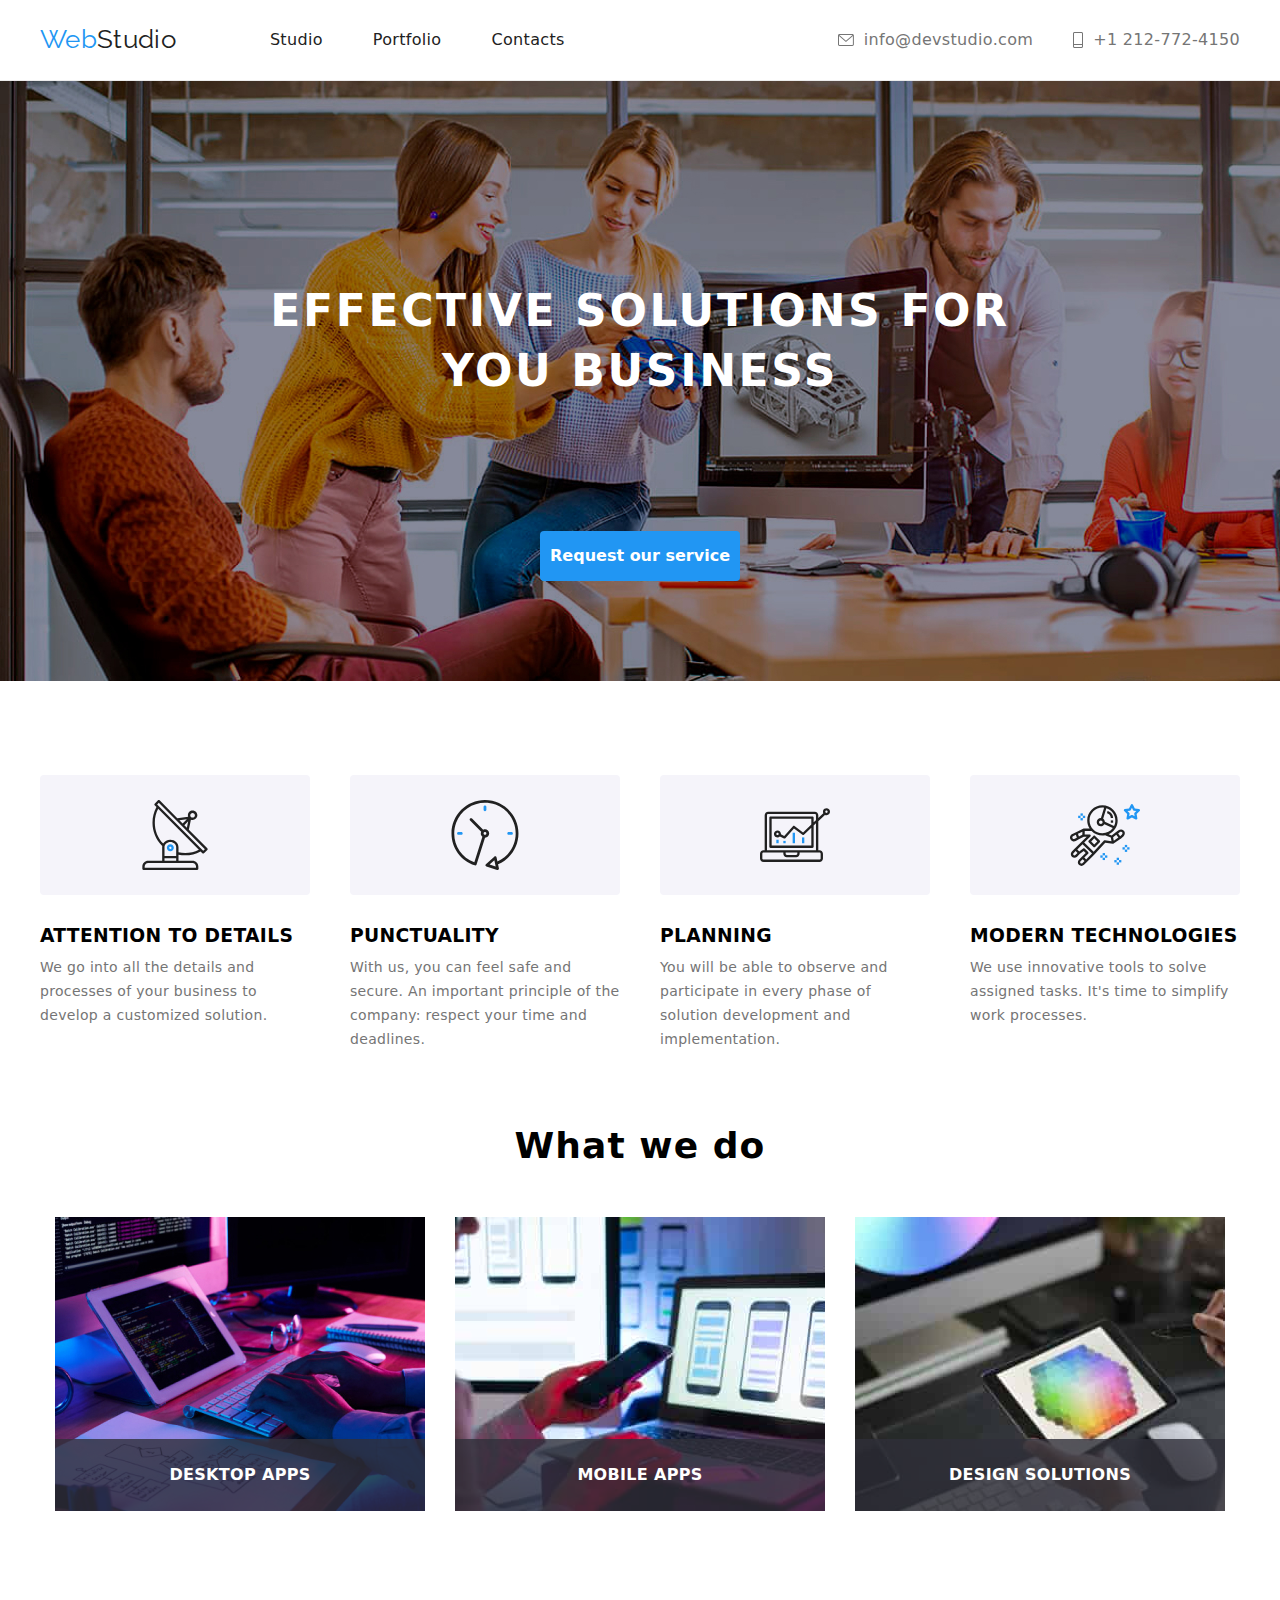
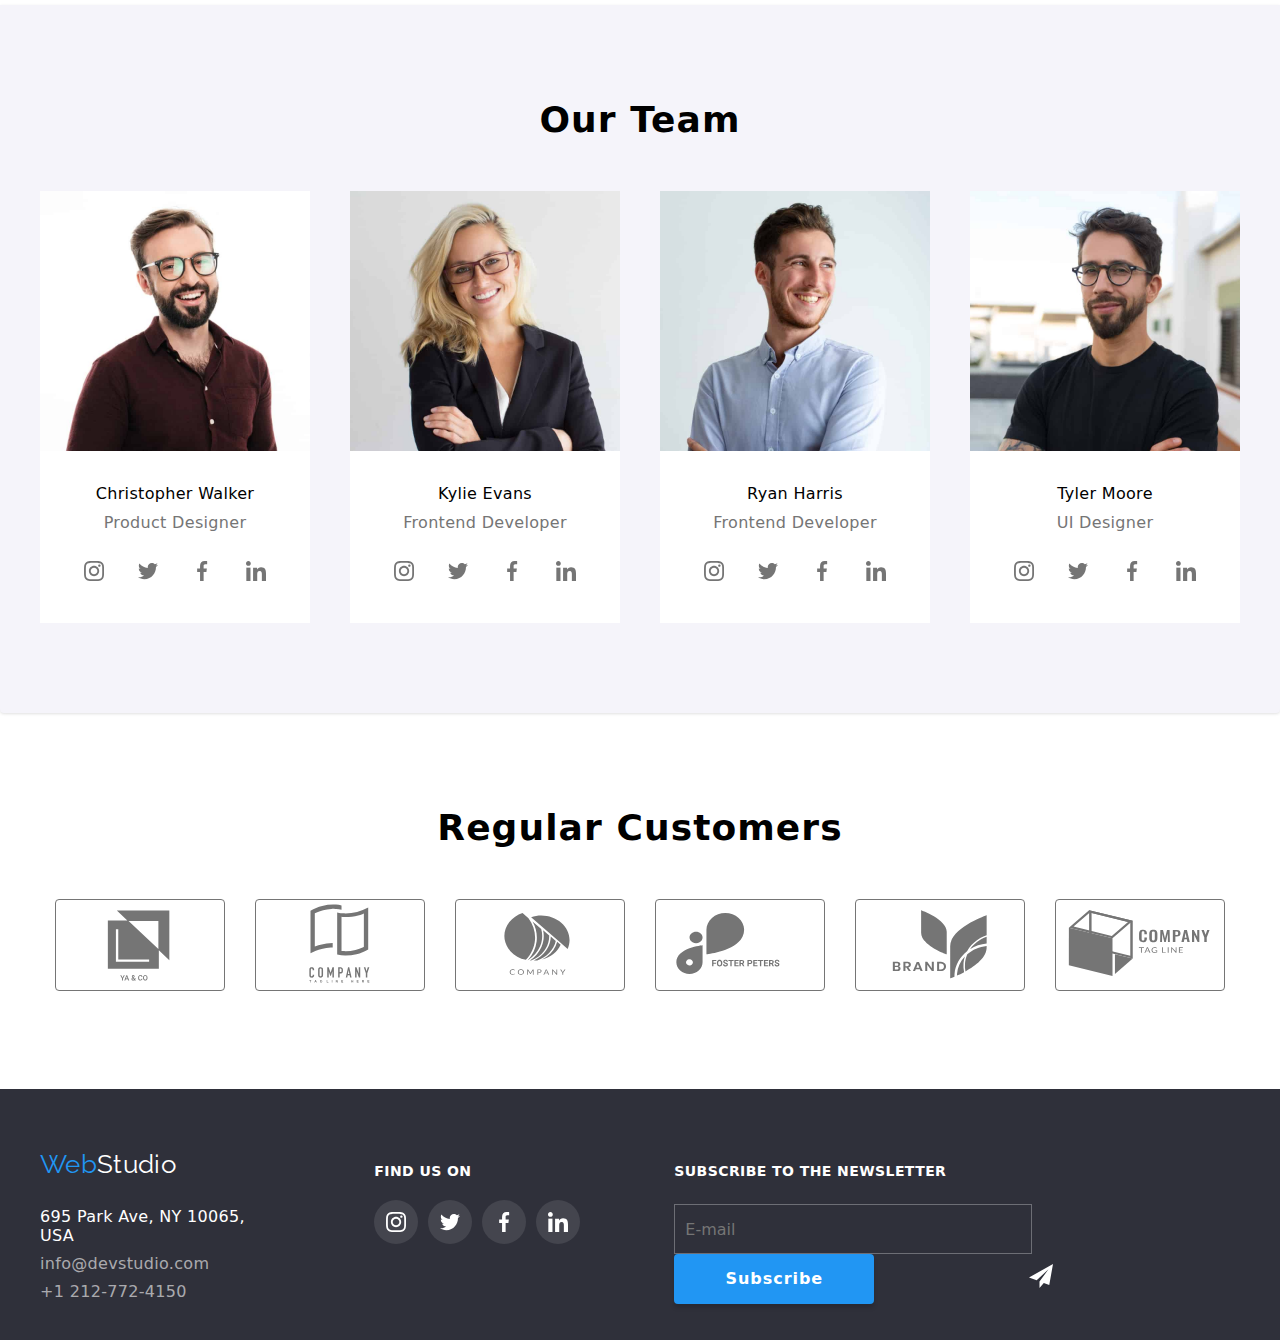
<file: index.html>
<!DOCTYPE html>
<html lang="en">
  <head>
    <title>WebStudio</title>
    <link rel="stylesheet" href="./css/main.min.css" />
    <link rel="preconnect" href="https://fonts.googleapis.com" />
    <link rel="preconnect" href="https://fonts.gstatic.com" crossorigin />
    <link
      href="https://fonts.googleapis.com/css2?family=Montserrat:wght@400;700&family=Roboto:wght@400;500;700;900&display=swap"
      rel="stylesheet"
    />
    <link rel="preconnect" href="https://fonts.googleapis.com" />
    <link rel="preconnect" href="https://fonts.gstatic.com" crossorigin />
    <link
      href="https://fonts.googleapis.com/css2?family=Montserrat:wght@400;700&family=Raleway:wght@700&display=swap"
      rel="stylesheet"
    />
    <link
      rel="stylesheet"
      href="https://cdnjs.cloudflare.com/ajax/libs/modern-normalize/1.1.0/modern-normalize.min.css"
    />
    <meta name="viewport" content="width=device-width, initial-scale=1" />
  </head>
  <body>
    <!--Header Section -->
    <header class="header">
      <div class="header__inner">
        <a class="header__logo" href="./index.html"
          >Web<span class="header__logo-text">Studio</span></a
        >

        <div class="unstyled-list menu">
          <div>
            <a class="menu__item" href="./index.html">Studio </a>
          </div>
          <div>
            <a class="menu__item" href="./portofolio.html">Portfolio</a>
          </div>
          <div>
            <a class="menu__item" href="">Contacts</a>
          </div>
        </div>

        <div class="unstyled-list contact-menu">
          <div>
            <a class="contact-menu__item" href="mailto:info@devstudio.com">
              <svg class="contact-menu__icon">
                <use href="./images/icons.svg#icon-envelope-hover"></use>
              </svg>
              info@devstudio.com</a
            >
          </div>
          <div>
            <a class="contact-menu__item" href="tel:+12127724150">
              <svg class="contact-menu__phone-icon">
                <use href="./images/icons.svg#icon-telephone"></use>
              </svg>
              +1 212-772-4150</a
            >
          </div>
        </div>
      </div>
    </header>
    <!-- Form Section -->

    <div class="modal is-hidden" data-modal>
      <div class="modal__inner">
        <p class="modal__title">
          Leave your information and we'll call you back
        </p>

        <form autocomplete="off" style="max-width: 500px; margin: auto">
          <div class="input">
            <label class="input__label-text" for="name "
              >Name<br />
              <svg class="input__icon">
                <use href="./images/icons2.svg#icon-person-black-18dp-1"></use>
              </svg>
              <input class="input__field" type="text" name="name" />
            </label>
          </div>

          <div class="input">
            <label class="input__label-text" for="phone "
              >Telephone<br />
              <svg class="input__icon">
                <use
                  href="./images/icons2.svg#icon-phone-black-18dp-1
                  "
                ></use>
              </svg>
              <input class="input__field" type="tel" name="tel" />
            </label>
          </div>

          <div class="input">
            <label class="input__label-text" for="e-mail "
              >E-mail<br />
              <svg class="input__icon">
                <use href="./images/icons2.svg#icon-email-black-18dp-1"></use>
              </svg>
              <input class="input__field" type="e-mail" name="e-mail" />
            </label>
          </div>
          <div class="input">
            <label class="input__label-text">
              Comments <br />
              <textarea
                class="input__textarea"
                name="comments"
                rows="5"
                placeholder="Enter the text"
              ></textarea>
            </label>
          </div>
          <div class="input__checkbox">
            <label class="terms">
              <input type="checkbox" name="terms" />
              <span class="input__checkbox-replace">
                <svg width="11px" height="8px">
                  <use href="./images/symbol-defs.svg#icon-vector-sgv"></use>
                </svg>
              </span>
              I agree with the letter and accept the
              <span class="terms__color"> Terms and Conditions</span>
            </label>
          </div>
          <button type="submit" class="input__btn">Send</button>
        </form>
        <button class="close-modal" data-modal-close>X</button>
      </div>
    </div>
    <!--Main Section -->
    <!-- Hero Section -->
    <main>
      <div class="hero">
        <h1 class="hero__title">
          EFFECTIVE SOLUTIONS FOR <br />
          YOU BUSINESS
        </h1>
        <button class="hero__button" type="button" data-modal-open>
          Request our service
        </button>
      </div>

      <!-- Feature Section -->

      <div class="feature">
        <div class="unstyled-list feature__list">
          <div class="feature__technology">
            <svg class="feature__icon">
              <use href="./images/icons.svg#icon-antenna-1"></use>
            </svg>
          </div>
          <div class="feature__technology">
            <svg class="feature__icon">
              <use href="./images/icons.svg#icon-clock-1"></use>
            </svg>
          </div>
          <div class="feature__technology">
            <svg class="feature__icon">
              <use href="./images/icons.svg#icon-diagram-1"></use>
            </svg>
          </div>
          <div class="feature__technology">
            <svg class="feature__icon">
              <use href="./images/icons.svg#icon-astronaut-1"></use>
            </svg>
          </div>
        </div>
      </div>

      <div class="feature-container">
        <div class="feature-container__description unstyled-list">
          <div>
            <h3 class="feature-container__title">ATTENTION TO DETAILS</h3>
            <p class="feature-container__text">
              We go into all the details and processes of your business to
              develop a customized solution.
            </p>
          </div>
          <div>
            <h3 class="feature-container__title">PUNCTUALITY</h3>
            <p class="feature-container__text">
              With us, you can feel safe and secure. An important principle of
              the company: respect your time and deadlines.
            </p>
          </div>
          <div>
            <h3 class="feature-container__title">PLANNING</h3>
            <p class="feature-container__text">
              You will be able to observe and participate in every phase of
              solution development and implementation.
            </p>
          </div>
          <div>
            <h3 class="feature-container__title">MODERN TECHNOLOGIES</h3>
            <p class="feature-container__text">
              We use innovative tools to solve assigned tasks. It's time to
              simplify work processes.
            </p>
          </div>
        </div>
      </div>

      <!-- What we do Section -->

      <div class="container">
        <div>
          <h2 class="subtitle">What we do</h2>
          <div class="unstyled-list container__list">
            <div class="container__grid">
              <img
                src="./images/img1.jpg"
                alt="laptop"
                width="370"
                class="container__img"
              />
              <div class="container__overlay">DESKTOP APPS</div>
            </div>

            <div class="container__grid">
              <img
                src="./images/img2.jpg"
                alt="telefon"
                width="370"
                class="container__img"
              />
              <div class="container__overlay">MOBILE APPS</div>
            </div>

            <div class="container__grid">
              <img
                src="./images/img3.jpg"
                alt="tableta"
                width="370"
                class="container__img"
              />
              <div class="container__overlay">DESIGN SOLUTIONS</div>
            </div>
          </div>
        </div>
      </div>

      <!-- Team  Section -->

      <div class="grid">
        <h2 class="grid__subtitle">Our Team</h2>

        <div class="unstyled-list grid__container">
          <div class="grid__card">
            <img
              width="270px"
              height="260px"
              class="grid__img"
              src="./images/imgochelari.jpg"
              alt="Christopher Walker Photo"
            />
            <div class="grid__desciption">
              <h5 class="grid__title">Christopher Walker</h5>
              <p class="grid__text">Product Designer</p>
            </div>
            <div class="unstyled-list grid-social">
              <li>
                <a href="#" target="_blank" class="grid-social__link">
                  <svg class="grid-social__icon">
                    <use href="./images/icons.svg#icon-instagram-2"></use>
                  </svg>
                </a>
              </li>
              <li>
                <a href="#" target="_blank" class="grid-social__link">
                  <svg class="grid-social__icon">
                    <use href="./images/icons.svg#icon-twitter-1"></use>
                  </svg>
                </a>
              </li>
              <li>
                <a href="#" target="_blank" class="grid-social__link">
                  <svg class="grid-social__icon">
                    <use href="./images/icons.svg#icon-facebook-1"></use>
                  </svg>
                </a>
              </li>
              <li>
                <a href="#" target="_blank" class="grid-social__link">
                  <svg class="grid-social__icon">
                    <use href="./images/icons.svg#icon-linkedin-1"></use>
                  </svg>
                </a>
              </li>
            </div>
          </div>

          <div class="grid__card">
            <img
              width="270px"
              height="260px"
              class="grid__img"
              src="./images/imgblond.jpg"
              alt="Kylie Evans Photo"
            />
            <div class="grid__desciption">
              <h5 class="grid__title">Kylie Evans</h5>
              <p class="grid__text">Frontend Developer</p>
            </div>
            <div class="unstyled-list grid-social">
              <li>
                <a href="#" target="_blank" class="grid-social__link">
                  <svg class="grid-social__icon">
                    <use href="./images/icons.svg#icon-instagram-2"></use>
                  </svg>
                </a>
              </li>
              <li>
                <a href="#" target="_blank" class="grid-social__link">
                  <svg class="grid-social__icon">
                    <use href="./images/icons.svg#icon-twitter-1"></use>
                  </svg>
                </a>
              </li>
              <li>
                <a href="#" target="_blank" class="grid-social__link">
                  <svg class="grid-social__icon">
                    <use href="./images/icons.svg#icon-facebook-1"></use>
                  </svg>
                </a>
              </li>
              <li>
                <a href="#" target="_blank" class="grid-social__link">
                  <svg class="grid-social__icon">
                    <use href="./images/icons.svg#icon-linkedin-1"></use>
                  </svg>
                </a>
              </li>
            </div>
          </div>

          <div class="grid__card">
            <img
              width="270px"
              height="260px"
              class="grid__img"
              src="./images/imgzambet.jpg"
              alt="Ryan Harris Photo"
            />
            <div class="grid__desciption">
              <h5 class="grid__title">Ryan Harris</h5>
              <p class="grid__text">Frontend Developer</p>
            </div>
            <div class="unstyled-list grid-social">
              <li>
                <a href="#" target="_blank" class="grid-social__link">
                  <svg class="grid-social__icon">
                    <use href="./images/icons.svg#icon-instagram-2"></use>
                  </svg>
                </a>
              </li>
              <li>
                <a href="#" target="_blank" class="grid-social__link">
                  <svg class="grid-social__icon">
                    <use href="./images/icons.svg#icon-twitter-1"></use>
                  </svg>
                </a>
              </li>
              <li>
                <a href="#" target="_blank" class="grid-social__link">
                  <svg class="grid-social__icon">
                    <use href="./images/icons.svg#icon-facebook-1"></use>
                  </svg>
                </a>
              </li>
              <li>
                <a href="#" target="_blank" class="grid-social__link">
                  <svg class="grid-social__icon">
                    <use href="./images/icons.svg#icon-linkedin-1"></use>
                  </svg>
                </a>
              </li>
            </div>
          </div>

          <div class="grid__card">
            <img
              width="270px"
              height="260px"
              class="grid__img"
              src="./images/imgochelari2.jpg"
              alt="Kylie Evans Photo"
            />
            <div class="grid__desciption">
              <h5 class="grid__title">Tyler Moore</h5>
              <p class="grid__text">UI Designer</p>
            </div>
            <div class="unstyled-list grid-social">
              <li>
                <a href="#" target="_blank" class="grid-social__link">
                  <svg class="grid-social__icon">
                    <use href="./images/icons.svg#icon-instagram-2"></use>
                  </svg>
                </a>
              </li>
              <li>
                <a href="#" target="_blank" class="grid-social__link">
                  <svg class="grid-social__icon">
                    <use href="./images/icons.svg#icon-twitter-1"></use>
                  </svg>
                </a>
              </li>
              <li>
                <a href="#" target="_blank" class="grid-social__link">
                  <svg class="grid-social__icon">
                    <use href="./images/icons.svg#icon-facebook-1"></use>
                  </svg>
                </a>
              </li>
              <li>
                <a href="#" target="_blank" class="grid-social__link">
                  <svg class="grid-social__icon">
                    <use href="./images/icons.svg#icon-linkedin-1"></use>
                  </svg>
                </a>
              </li>
            </div>
          </div>
        </div>
      </div>

      <!--Regular Customers-->
      <div class="container">
        <h2 class="subtitle">Regular Customers</h2>
        <div class="unstyled-list customers">
          <div>
            <a href="#" target="_blank">
              <svg class="customers__svg">
                <use href="./images/icons.svg#icon-Logo"></use>
              </svg>
            </a>
          </div>
          <div>
            <a href="#" target="_blank">
              <svg class="customers__svg">
                <use href="./images/icons.svg#icon-Logo-1"></use>
              </svg>
            </a>
          </div>
          <div>
            <a href="#" target="_blank">
              <svg class="customers__svg">
                <use href="./images/icons.svg#icon-Logo-2"></use>
              </svg>
            </a>
          </div>
          <div>
            <a href="#" target="_blank">
              <svg class="customers__svg">
                <use href="./images/icons.svg#icon-Logo-3"></use>
              </svg>
            </a>
          </div>
          <div>
            <a href="#" target="_blank">
              <svg class="customers__svg">
                <use href="./images/icons.svg#icon-Logo-4"></use>
              </svg>
            </a>
          </div>
          <div>
            <a href="#" target="_blank">
              <svg class="customers__svg">
                <use href="./images/icons.svg#icon-Logo-5"></use>
              </svg>
            </a>
          </div>
        </div>
      </div>
    </main>

    <!-- Footer  Section -->
    <footer class="footer">
      <div class="footer__container">
        <div class="footer__contact">
          <a class="footer__logo" href="./index.html"
            >Web<span class="footer__logo-text">Studio</span></a
          >

          <div class="unstyled-list">
            <div>
              <p class="footer__paragraph">695 Park Ave, NY 10065, USA</p>
            </div>
            <div class="footer__address">
              <a class="footer__link" href="mailto:info@devstudio.com"
                >info@devstudio.com</a
              >
            </div>
            <div class="footer__address">
              <a class="footer__link" href="tel:+12127724150"
                >+1 212-772-4150</a
              >
            </div>
          </div>
        </div>
        <div class="social-footer">
          <h3 class="social-footer__text">FIND US ON</h3>
          <div class="unstyled-list social-footer__list">
            <li>
              <a href="#" target="_blank" class="social-footer__link">
                <svg class="social-footer__icon">
                  <use href="./images/icons.svg#icon-instagram-2"></use>
                </svg>
              </a>
            </li>
            <li>
              <a href="#" target="_blank" class="social-footer__link">
                <svg class="social-footer__icon">
                  <use href="./images/icons.svg#icon-twitter-1"></use>
                </svg>
              </a>
            </li>
            <li>
              <a href="#" target="_blank" class="social-footer__link">
                <svg class="social-footer__icon">
                  <use href="./images/icons.svg#icon-facebook-1"></use>
                </svg>
              </a>
            </li>
            <li>
              <a href="#" target="_blank" class="social-footer__link">
                <svg class="social-footer__icon">
                  <use href="./images/icons.svg#icon-linkedin-1"></use>
                </svg>
              </a>
            </li>
          </div>
        </div>
        <div class="social-footer">
          <h3 class="social-footer__subscribe-text">
            Subscribe to the newsletter
          </h3>

          <input
            class="social-footer__input"
            type="e-mail"
            name="e-mail"
            placeholder="E-mail"
          />

          <button type="submit" class="social-footer__btn">
            Subscribe
            <svg class="social-footer__icon-send">
              <use href="./images/icons2.svg#icon-icon-send"></use>
            </svg>
          </button>
        </div>
      </div>
    </footer>
    <script src="./js/modal.js"></script>
  </body>
</html>
</file>
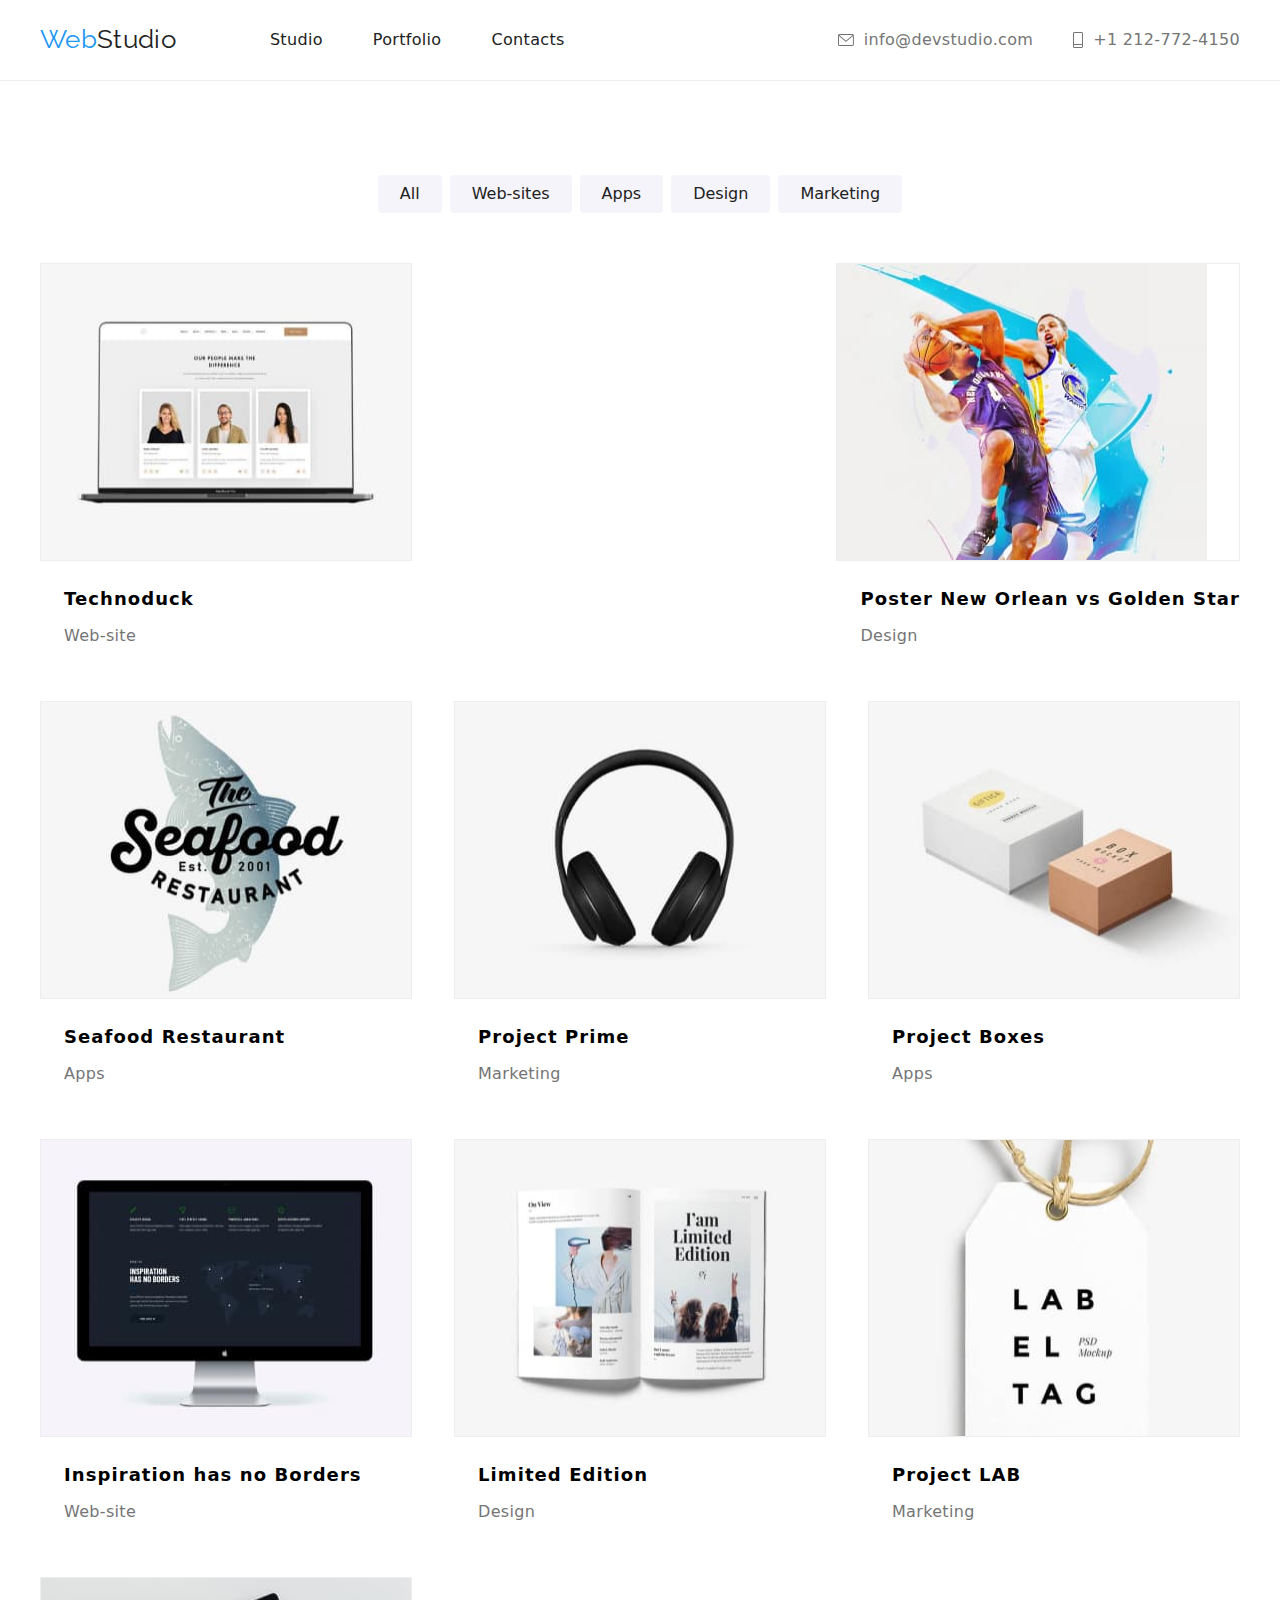
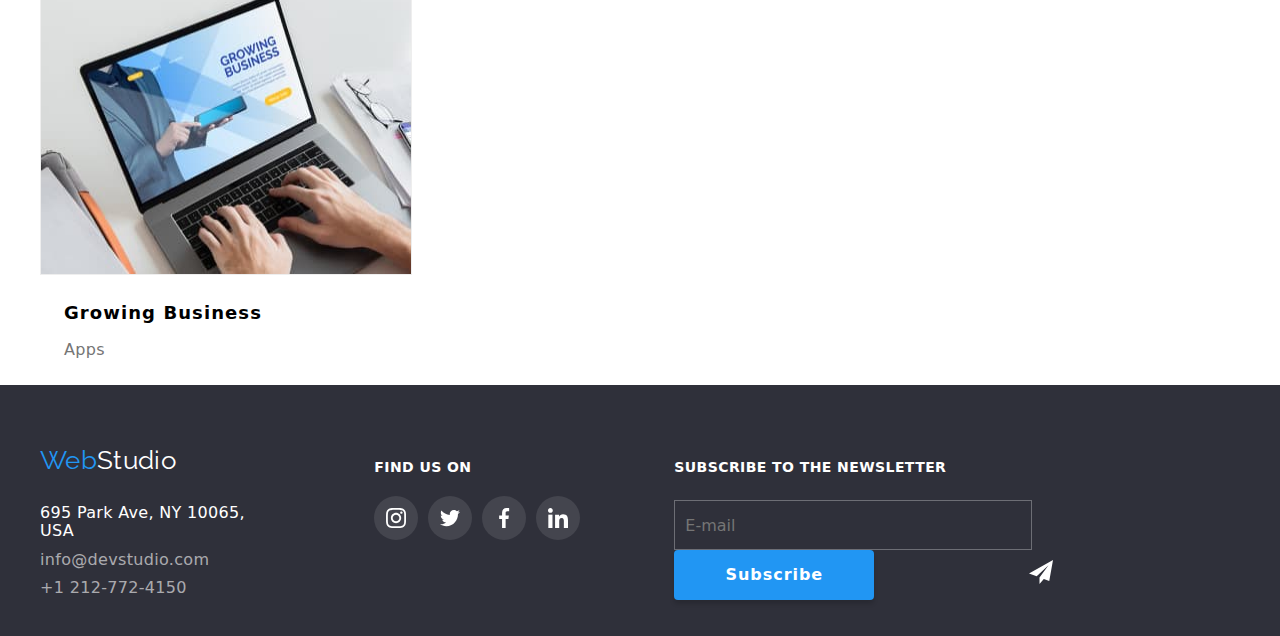
<file: portofolio.html>
<!DOCTYPE html>
<html lang="en">
  <head>
    <title>WebStudio</title>
    <link rel="stylesheet" href="./css/main.min.css" />
    <link rel="preconnect" href="https://fonts.googleapis.com" />
    <link rel="preconnect" href="https://fonts.gstatic.com" crossorigin />
    <link
      href="https://fonts.googleapis.com/css2?family=Montserrat:wght@400;700&family=Roboto:wght@400;500;700;900&display=swap"
      rel="stylesheet"
    />
    <link rel="preconnect" href="https://fonts.googleapis.com" />
    <link rel="preconnect" href="https://fonts.gstatic.com" crossorigin />
    <link
      href="https://fonts.googleapis.com/css2?family=Montserrat:wght@400;700&family=Raleway:wght@700&display=swap"
      rel="stylesheet"
    />
    <link
      rel="stylesheet"
      href="https://cdnjs.cloudflare.com/ajax/libs/modern-normalize/1.0.0/modern-normalize.min.css"
    />
    <meta name="viewport" content="width=device-width, initial-scale=1" />
  </head>

  <!-- Header Section -->
  <body>
    <header class="header">
      <div class="header__inner">
        <a class="header__logo" href="./index.html"
          >Web<span class="header__logo-text">Studio</span></a
        >

        <div class="unstyled-list menu">
          <div>
            <a class="menu__item" href="./index.html">Studio </a>
          </div>
          <div>
            <a class="menu__item" href="./portofolio.html">Portfolio</a>
          </div>
          <div>
            <a class="menu__item" href="">Contacts</a>
          </div>
        </div>

        <div class="unstyled-list contact-menu">
          <div>
            <a class="contact-menu__item" href="mailto:info@devstudio.com">
              <svg class="contact-menu__icon">
                <use href="./images/icons.svg#icon-envelope-hover"></use>
              </svg>
              info@devstudio.com</a
            >
          </div>
          <div>
            <a class="contact-menu__item" href="tel:+12127724150">
              <svg class="contact-menu__phone-icon">
                <use href="./images/icons.svg#icon-telephone"></use>
              </svg>
              +1 212-772-4150</a
            >
          </div>
        </div>
      </div>
    </header>
    <!--Main -->
    <main>
      <div class="portfolio">
        <ul class="unstyled-list portfolio__button">
          <li>
            <button class="portfolio__btn-primary" type="button">All</button>
          </li>
          <li>
            <button class="portfolio__btn-primary" type="button">
              Web-sites
            </button>
          </li>
          <li>
            <button class="portfolio__btn-primary" type="button">Apps</button>
          </li>
          <li>
            <button class="portfolio__btn-primary" type="button">Design</button>
          </li>
          <li>
            <button class="portfolio__btn-primary" type="button">
              Marketing
            </button>
          </li>
        </ul>
      </div>
      <div class="portfolio-grid">
        <ul class="unstyled-list portfolio-grid__container">
          <div>
            <div class="overlay portfolio-grid__img-list">
              <img
                src="./images/img01.jpg"
                alt="Technoduck portfolio"
                width="370"
                height="296"
                class="portfolio-grid__img"
              />
              <div class="overlay__container">
                <p>
                  Technoduck is a state-of-the-art coronavirus distribution
                  platform. Companies use this platform for digital espionage
                  and attacks on competitors' secure servers.
                </p>
              </div>
            </div>
            <div>
              <h3 class="project-subtitle">Technoduck</h3>
              <p class="project-text">Web-site</p>
            </div>
          </div>
          <div>
            <div class="overlay portfolio-grid__img-list">
              <img
                src="./images/img 02.jpg"
                alt="Technoduck portfolio"
                width="370"
                height="296"
                class="portfolio-grid__img"
              />
              <div class="overlay__container">
                <p>
                  Technoduck is a state-of-the-art coronavirus distribution
                  platform. Companies use this platform for digital espionage
                  and attacks on competitors' secure servers.
                </p>
              </div>
            </div>
            <div>
              <h3 class="project-subtitle">Poster New Orlean vs Golden Star</h3>
              <p class="project-text">Design</p>
            </div>
          </div>
          <div>
            <div class="overlay portfolio-grid__img-list">
              <img
                src="./images/img 03.jpg"
                alt="Technoduck portfolio"
                width="370"
                height="296"
                class="portfolio-grid__img"
              />
              <div class="overlay__container">
                <p>
                  Technoduck is a state-of-the-art coronavirus distribution
                  platform. Companies use this platform for digital espionage
                  and attacks on competitors' secure servers.
                </p>
              </div>
            </div>
            <div>
              <h3 class="project-subtitle">Seafood Restaurant</h3>
              <p class="project-text">Apps</p>
            </div>
          </div>
          <div>
            <div class="overlay portfolio-grid__img-list">
              <img
                src="./images/img 04.jpg"
                alt="Technoduck portfolio"
                width="370"
                height="296"
                class="portfolio-grid__img"
              />
              <div class="overlay__container">
                <p>
                  Technoduck is a state-of-the-art coronavirus distribution
                  platform. Companies use this platform for digital espionage
                  and attacks on competitors' secure servers.
                </p>
              </div>
            </div>
            <div>
              <h3 class="project-subtitle">Project Prime</h3>
              <p class="project-text">Marketing</p>
            </div>
          </div>
          <div>
            <div class="overlay portfolio-grid__img-list">
              <img
                src="./images/img 05.jpg"
                alt="Technoduck portfolio"
                width="370"
                height="296"
                class="portfolio-grid__img"
              />
              <div class="overlay__container">
                <p>
                  Technoduck is a state-of-the-art coronavirus distribution
                  platform. Companies use this platform for digital espionage
                  and attacks on competitors' secure servers.
                </p>
              </div>
            </div>
            <div>
              <h3 class="project-subtitle">Project Boxes</h3>
              <p class="project-text">Apps</p>
            </div>
          </div>
          <div>
            <div class="overlay portfolio-grid__img-list">
              <img
                src="./images/img 06.jpg"
                alt="Technoduck portfolio"
                width="370"
                height="296"
                class="portfolio-grid__img"
              />
              <div class="overlay__container">
                <p>
                  Technoduck is a state-of-the-art coronavirus distribution
                  platform. Companies use this platform for digital espionage
                  and attacks on competitors' secure servers.
                </p>
              </div>
            </div>
            <div>
              <h3 class="project-subtitle">Inspiration has no Borders</h3>
              <p class="project-text">Web-site</p>
            </div>
          </div>
          <div>
            <div class="overlay portfolio-grid__img-list">
              <img
                src="./images/img 07.jpg"
                alt="Technoduck portfolio"
                width="370"
                height="296"
                class="portfolio-grid__img"
              />
              <div class="overlay__container">
                <p>
                  Technoduck is a state-of-the-art coronavirus distribution
                  platform. Companies use this platform for digital espionage
                  and attacks on competitors' secure servers.
                </p>
              </div>
            </div>
            <div>
              <h3 class="project-subtitle">Limited Edition</h3>
              <p class="project-text">Design</p>
            </div>
          </div>
          <div>
            <div class="overlay portfolio-grid__img-list">
              <img
                src="./images/img 08.jpg"
                alt="Technoduck portfolio"
                width="370"
                height="296"
                class="portfolio-grid__img"
              />
              <div class="overlay__container">
                <p>
                  Technoduck is a state-of-the-art coronavirus distribution
                  platform. Companies use this platform for digital espionage
                  and attacks on competitors' secure servers.
                </p>
              </div>
            </div>
            <div>
              <h3 class="project-subtitle">Project LAB</h3>
              <p class="project-text">Marketing</p>
            </div>
          </div>
          <div>
            <div class="overlay portfolio-grid__img-list">
              <img
                src="./images/img 09.jpg"
                alt="Technoduck portfolio"
                width="370"
                height="296"
                class="portfolio-grid__img"
              />
              <div class="overlay__container">
                <p>
                  Technoduck is a state-of-the-art coronavirus distribution
                  platform. Companies use this platform for digital espionage
                  and attacks on competitors' secure servers.
                </p>
              </div>
            </div>
            <div>
              <h3 class="project-subtitle">Growing Business</h3>
              <p class="project-text">Apps</p>
            </div>
          </div>
        </ul>
      </div>
    </main>
    <!-- Footer  Section -->

    <footer class="footer">
      <div class="footer__container">
        <div class="footer__contact">
          <a class="footer__logo" href="./index.html"
            >Web<span class="footer__logo-text">Studio</span></a
          >

          <div class="unstyled-list">
            <div>
              <p class="footer__paragraph">695 Park Ave, NY 10065, USA</p>
            </div>
            <div class="footer__address">
              <a class="footer__link" href="mailto:info@devstudio.com"
                >info@devstudio.com</a
              >
            </div>
            <div class="footer__address">
              <a class="footer__link" href="tel:+12127724150"
                >+1 212-772-4150</a
              >
            </div>
          </div>
        </div>
        <div class="social-footer">
          <h3 class="social-footer__text">FIND US ON</h3>
          <div class="unstyled-list social-footer__list">
            <li>
              <a href="#" target="_blank" class="social-footer__link">
                <svg class="social-footer__icon">
                  <use href="./images/icons.svg#icon-instagram-2"></use>
                </svg>
              </a>
            </li>
            <li>
              <a href="#" target="_blank" class="social-footer__link">
                <svg class="social-footer__icon">
                  <use href="./images/icons.svg#icon-twitter-1"></use>
                </svg>
              </a>
            </li>
            <li>
              <a href="#" target="_blank" class="social-footer__link">
                <svg class="social-footer__icon">
                  <use href="./images/icons.svg#icon-facebook-1"></use>
                </svg>
              </a>
            </li>
            <li>
              <a href="#" target="_blank" class="social-footer__link">
                <svg class="social-footer__icon">
                  <use href="./images/icons.svg#icon-linkedin-1"></use>
                </svg>
              </a>
            </li>
          </div>
        </div>
        <div class="social-footer">
          <h3 class="social-footer__subscribe-text">
            Subscribe to the newsletter
          </h3>

          <input
            class="social-footer__input"
            type="e-mail"
            name="e-mail"
            placeholder="E-mail"
          />

          <button type="submit" class="social-footer__btn">
            Subscribe
            <svg class="social-footer__icon-send">
              <use href="./images/icons2.svg#icon-icon-send"></use>
            </svg>
          </button>
        </div>
      </div>
    </footer>
  </body>
</html>
</file>
<file: css/main.min.css>
:root{--highlight-color: #2196f3;--white-color: #ffffff;--gray-color: #757575;--balck-color: #212121;--backgrounde-color: #2f303a;--gray-bc: #f5f4fa;--modal-bg-color: rgba(0, 0, 0, 0.2);--close-modal-color: rgba(0, 0, 0, 0.1);--black: #000000;--checkbox-border-color: #414141}.header{justify-content:center;border-bottom:1px solid #ececec;background-color:var(--white-color)}.header__inner{display:flex;max-width:1200px;align-items:center;margin:0 auto}.header__logo{color:var(--highlight-color);font-size:26px;line-height:1.19;font-family:"Raleway",sans-serif;margin-top:24px;margin-bottom:25px;margin-right:94px}.header__logo-text{color:var(--balck-color)}.menu{display:flex;padding:0px;gap:50px;display:flex;padding:0px;gap:50px;margin-left:93px;flex-grow:1}.menu__item{color:var(--balck-color);font-weight:500;letter-spacing:.02em;text-decoration:none}.menu__item:hover{color:var(--highlight-color)}.contact-menu{display:flex;gap:40px;padding-left:319px}.contact-menu__item{color:var(--gray-color);font-weight:500;letter-spacing:.02em;display:flex;align-items:center;gap:10px}.contact-menu__item:hover{color:var(--highlight-color)}.contact-menu__icon{width:16px;height:12px;fill:var(--gray-color)}.contact-menu__icon:hover{fill:var(--highlight-color)}.contact-menu__phone-icon{width:10px;height:16px;fill:var(--gray-color)}.contact-menu__phone-icon:hover{fill:var(--highlight-color)}.hero{display:flex;flex-direction:column;background-color:var(--backgrounde-color);height:600px;max-width:1600px;margin:0 auto;background-image:url(../images/imgbg.jpg)}.hero__title{color:var(--white-color);font-weight:900;font-size:44px;line-height:1.36;letter-spacing:.06em;text-align:center;margin-top:200px;margin-bottom:30px}.hero__button{color:var(--white-color);background-color:var(--highlight-color);font-weight:700;cursor:pointer;border:0px;border-radius:4px;width:200px;height:50px;display:flex;justify-content:center;margin:auto;align-items:center}.feature{max-width:1200px;margin:94px auto 30px}.feature__list{display:flex;justify-content:space-between}.feature__technology{background-color:var(--gray-bc);border-radius:4px;width:270px;height:120px;display:flex;justify-content:center;align-items:center}.feature__icon{width:70px;height:70px}.feature-container{max-width:1200px;margin:0 auto}.feature-container__description{display:flex;justify-content:space-between}.feature-container__title{font-weight:700;width:270px;margin:0 auto;margin-bottom:10px}.feature-container__text{font-size:14px;line-height:1.71;color:var(--gray-color);width:270px;height:75px}.container{margin:94px auto;max-width:1200px}.container__list{display:flex;justify-content:space-between}.container__grid{position:relative}.container__img{display:block}.container__overlay{position:absolute;bottom:0;background:rgba(47,48,58,.8);width:100%;padding:27px;color:var(--white-color);font-weight:700;text-align:center}.grid{border-radius:0px 0px 4px 4px;background-color:var(--gray-bc);box-shadow:0px 1px 3px 0px rgba(0,0,0,.12);height:708px}.grid__subtitle{font-weight:700;font-size:36px;line-height:1.16;letter-spacing:.03em;text-align:center;margin-bottom:50px;padding-top:94px}.grid__container{display:flex;width:1200px;margin:0 auto;gap:30px;padding:0;justify-content:space-between;text-align:center}.grid__card{background-color:var(--white-color)}.grid__title{font-weight:500;font-size:16px;line-height:1.18;margin-top:30px;margin-bottom:10px}.grid__text{font-size:16px;line-height:1.18;color:var(--description-color);margin-top:0;margin-bottom:16px;color:#757575}.grid-social{display:flex;justify-content:center;gap:10px;padding:0px}.grid-social__link{width:44px;height:44px;display:flex;justify-content:center;align-items:center;margin-bottom:30px;fill:var(--gray-color);border-radius:50%}.grid-social__link:hover{fill:#fff;background:var(--highlight-color)}.grid-social__icon{width:20px;height:20px;color:var(--highlight-color)}.customers{display:flex;justify-content:space-between;max-width:1200px;padding:0px;margin:0px auto 94px}.customers__svg{width:170px;height:92px;border:1px solid var(--gray-color);border-radius:4px;fill:var(--gray-color)}.customers__svg:hover{cursor:pointer;fill:var(--highlight-color);border:1px solid var(--highlight-color);border-radius:4px}.footer{background-color:var(--backgrounde-color);height:251px}.footer__container{display:flex;max-width:1200px;margin:0px auto}.footer__contact{margin:0;padding-top:60px;display:inline-block}.footer__logo{color:var(--highlight-color);font-size:26px;line-height:1.19;font-family:"Raleway",sans-serif;margin-top:24px;margin-bottom:25px}.footer__logo-text{color:var(--white-color)}.footer__address{color:var(--white-color);font-style:normal;margin-top:10px}.footer__link{font-style:normal;color:rgba(255,255,255,.6)}.footer__paragraph{color:var(--white-color);font-style:normal;margin-top:28px}.social-footer{margin-top:75px;margin-left:94px}.social-footer__text{margin:0px;font-weight:700;font-size:14px;line-height:1.14;letter-spacing:.03em;text-transform:uppercase;color:var(--white-color);margin-bottom:20px}.social-footer__list{display:flex;justify-content:center;gap:10px;padding:0px;margin-top:20px}.social-footer__link{width:44px;height:44px;background:rgba(255,255,255,.1);border-radius:50%;display:flex;justify-content:center;align-items:center}.social-footer__link:hover{background:var(--highlight-color)}.social-footer__icon{width:20px;height:20px;fill:var(--white-color)}.social-footer__subscribe-text{margin:0px;font-weight:700;font-size:14px;line-height:1.14;letter-spacing:.03em;text-transform:uppercase;color:var(--white-color);margin-bottom:20px}.social-footer__input{width:358px;height:50px;padding:10px;outline:none;margin-top:4px;border:1px solid rgba(255,255,255,.3);background-color:#2f303a}.social-footer__btn{background-color:var(--highlight-color);width:200px;height:50px;border:none;color:var(--white-color);justify-content:center;align-items:center;text-align:center;margin:0;margin-right:12px;font-weight:700;font-size:16px;line-height:30px;letter-spacing:.06em;box-shadow:0px 4px 4px rgba(0,0,0,.15);border-radius:4px;cursor:pointer}.social-footer__icon-send{width:24px;height:24px;position:absolute;right:227px}.modal{position:fixed;width:100%;height:100%;background-color:var(--modal-bg-color);z-index:99;display:flex;justify-content:center;align-items:center;transition:opacity 250ms linear,tansform 3000ms linear}.modal__inner{width:528px;height:581px;background-color:var(--white-color);position:relative}.modal__title{font-weight:700;font-size:20px;line-height:1.16;letter-spacing:.03em;text-align:center;margin-top:42px;color:#212121;margin-bottom:12px}.input{width:100%;margin-bottom:10px}.input__label-text{width:100%;display:flex;flex-direction:column;color:#757575;font-size:12px;line-height:1.16;letter-spacing:.01em;position:relative}.input__field{width:448px;height:40px;padding-left:40px;outline:none;margin-top:4px;border:1px solid rgba(33,33,33,.2)}.input__field:focus-within{border:1px solid #2196f3}.input__field:hover{border:1px solid #2196f3;cursor:pointer;fill:var(--highlight-color)}.input__field :focus-within .input__label-text:focus-within{outline:none;border-color:var(--highlight-color);fill:var(--highlight-color)}.input__icon{position:absolute;top:50%;left:15px;height:15px;width:15px}.input__icon:hover{fill:var(--highlight-color);color:var(--highlight-color);cursor:pointer}.input__icon:focus-within{fill:var(--highlight-color);color:var(--highlight-color);cursor:pointer}.input__icon:focus-within{fill:var(--highlight-color)}.input__textarea{width:100%;padding:10px;outline:none;margin-top:4px;border:1px solid rgba(33,33,33,.2)}.input__textarea:focus{border:1px solid #2196f3}.input__textarea:hover{border:1px solid #2196f3;cursor:pointer}.input__checkbox{margin-top:20px;text-align:center;margin-top:20px}.input__checkbox-replace{display:inline-flex;justify-content:center;align-items:center;width:16px;height:16px;border:2px solid var(--checkbox-border-color);border-radius:2px;transition:all 300ms linear;cursor:pointer}.input__checkbox-replace svg{width:13px;height:10px;opacity:0;transition:opacity 300ms linear}.input__btn{background-color:var(--highlight-color);width:200px;height:50px;border:none;color:var(--white-color);justify-content:center;display:flex;align-items:center;text-align:center;margin:auto;margin-top:30px;font-weight:700;box-shadow:0px 4px 4px rgba(0,0,0,.15);border-radius:4px}.input__btn:hover{cursor:pointer}.terms{color:#757575}.terms__color{color:var(--highlight-color);text-decoration:underline}input[type=checkbox]:checked+.input__checkbox-replace svg{opacity:1}input[type=checkbox]:checked+.input__checkbox-replace{border-color:var(--highlight-color);background-color:var(--highlight-color)}input[type=checkbox]{display:none}.close-modal{border:1px solid var(--close-modal-color);border-radius:50%;width:30px;height:30px;text-align:center;line-height:30px;font-weight:500;cursor:pointer;position:absolute;top:8px;right:8px;background-color:var(--white-color);align-items:center;display:flex;margin:auto;margin-right:8px;justify-content:center}.close-modal:hover{color:var(--highlight-color)}.is-hidden{visibility:hidden;opacity:0;pointer-events:none;transform:scale(0.1)}.portfolio{max-width:1200px;margin:0px auto}.portfolio__button{display:flex;padding:0px;gap:8px;margin:100px auto 56px;justify-content:center;padding-bottom:50px;padding-top:94px}.portfolio__btn-primary{font-weight:500;font-size:16px;line-height:1.62;background-color:var(--gray-bc);color:var(--balck-color);border:rgba(0,0,0,0);border-radius:4px;padding:6px 22px}.portfolio__btn-primary:hover{color:var(--white-color);background-color:var(--highlight-color);cursor:pointer;box-shadow:0px 3px 1px rgba(0,0,0,.1),0px 1px 2px rgba(0,0,0,.08),0px 2px 2px rgba(0,0,0,.12);transition-duration:250ms;transition-timing-function:cubic-bezier(0.4, 0, 0.2, 1)}.portfolio__btn-primary:active{color:var(--white-color);background-color:var(--highlight-color);cursor:pointer;box-shadow:0px 3px 1px rgba(0,0,0,.1),0px 1px 2px rgba(0,0,0,.08),0px 2px 2px rgba(0,0,0,.12);transition-duration:250ms;transition-timing-function:cubic-bezier(0.4, 0, 0.2, 1)}.portfolio__btn-primary:focus{color:var(--white-color);background-color:var(--highlight-color);cursor:pointer;box-shadow:0px 3px 1px rgba(0,0,0,.1),0px 1px 2px rgba(0,0,0,.08),0px 2px 2px rgba(0,0,0,.12);transition-duration:250ms;transition-timing-function:cubic-bezier(0.4, 0, 0.2, 1)}.portfolio-grid{max-width:1200px;margin:0px auto}.portfolio-grid__container{display:flex;padding:0px;gap:30px;flex-wrap:wrap;justify-content:space-between;margin-bottom:94px}.portfolio-grid__img-list{background-color:var(--white-color);border:1px solid #eee}.portfolio-grid__img-list:hover{cursor:pointer;box-shadow:0px 1px 1px rgba(0,0,0,.12),0px 4px 4px rgba(0,0,0,.06),1px 4px 6px rgba(0,0,0,.16);transition-duration:250ms;transition-timing-function:cubic-bezier(0.4, 0, 0.2, 1)}.portfolio-grid__img-list:focus{cursor:pointer;box-shadow:0px 1px 1px rgba(0,0,0,.12),0px 4px 4px rgba(0,0,0,.06),1px 4px 6px rgba(0,0,0,.16);transition-duration:250ms;transition-timing-function:cubic-bezier(0.4, 0, 0.2, 1)}.portfolio-grid__img-list:active{cursor:pointer;box-shadow:0px 1px 1px rgba(0,0,0,.12),0px 4px 4px rgba(0,0,0,.06),1px 4px 6px rgba(0,0,0,.16);transition-duration:250ms;transition-timing-function:cubic-bezier(0.4, 0, 0.2, 1)}.portfolio-grid__img{display:block}.portfolio-grid__img-list:hover .overlay__container{transform:translatey(0)}.overlay{position:relative;overflow:hidden}.overlay__container{position:absolute;background-color:rgba(33,150,243,.9);transform:translatey(100%);transition:transform 250ms;transition-timing-function:cubic-bezier(0.4, 0, 0.2, 1);top:0;width:100%;height:100%;font-weight:400;font-size:18px;line-height:1.55;color:var(--white-color);text-align:left;padding:45px 24px 0}.project-subtitle{font-weight:700;font-size:18px;line-height:2;letter-spacing:.06em;margin-top:20px;margin-bottom:4px;margin-left:24px}.project-text{font-size:16px;line-height:1.88;color:var(--gray-color);margin-top:0px;margin-bottom:20px;margin-left:24px}body{font-family:"Roboto",sans-serif;letter-spacing:.02em}.unstyled-list{list-style-type:none;-webkit-margin-before:0;margin-block-start:0;-webkit-margin-after:0;margin-block-end:0;-webkit-margin-end:0;margin-inline-end:0;margin-block-start:0;-webkit-padding-start:0;padding-inline-start:0;margin:auto}a{text-decoration:none}.container{width:1200px;padding-right:15px;padding-left:15px;margin-left:auto;margin-right:auto}.gray-bg{background-color:var(--gray-bc)}p{-webkit-margin-before:0;margin-block-start:0;-webkit-margin-after:0;margin-block-end:0;-webkit-margin-end:0;margin-inline-end:0;-webkit-margin-start:0;margin-inline-start:0}.subtitle{font-weight:700;font-size:36px;line-height:1.16;letter-spacing:.03em;text-align:center;margin-bottom:50px}/*# sourceMappingURL=main.min.css.map */
</file>
